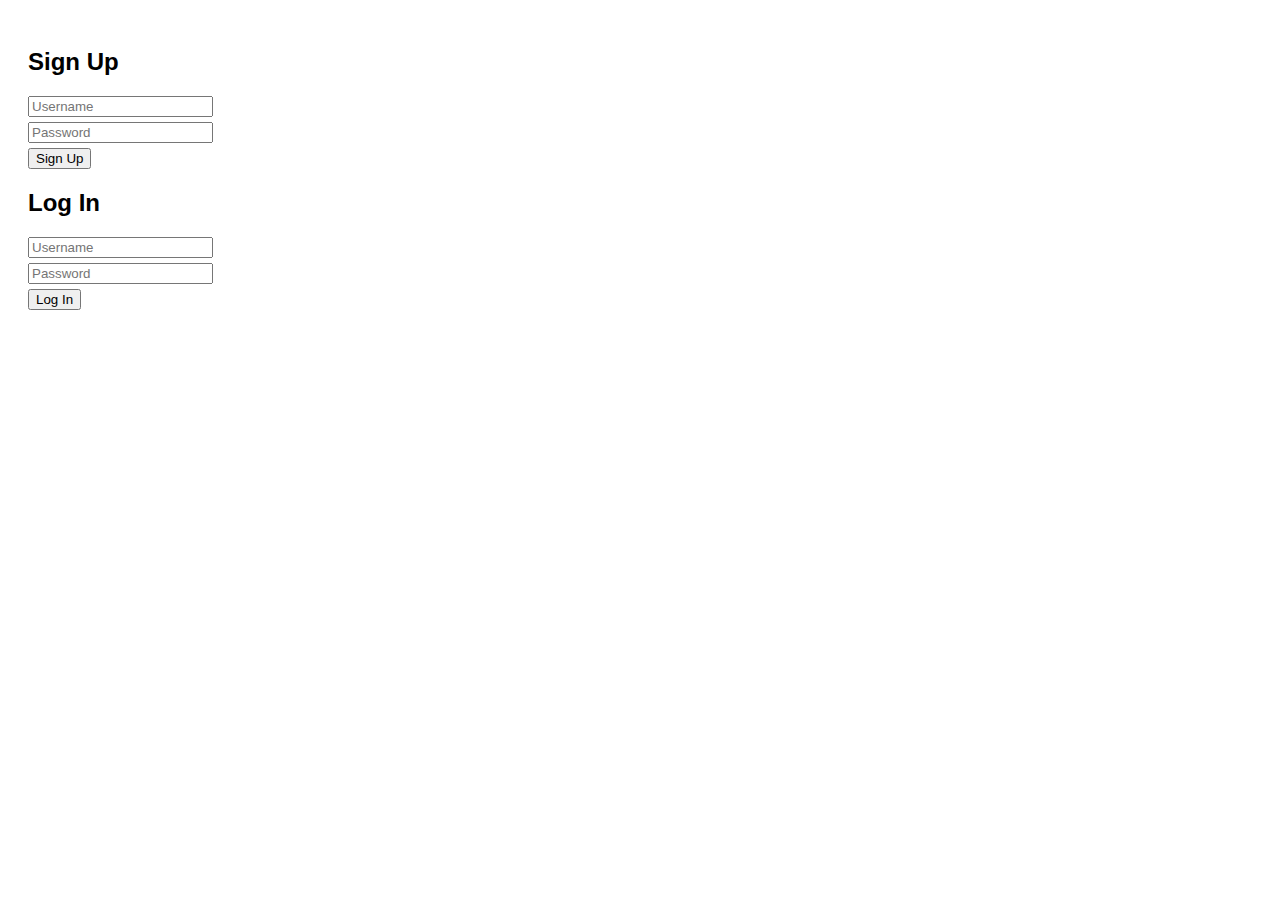
<file: index.html>
<!DOCTYPE html>
<html lang="en">
<head>
  <meta charset="UTF-8">
  <title>Login System</title>
  <style>
    body { font-family: Arial; padding: 20px; }
    form { margin-bottom: 20px; }
    input { margin: 5px 0; display: block; }
    .error { color: red; }
  </style>
</head>
<body>
  <h2>Sign Up</h2>
  <form id="signupForm">
    <input type="text" id="signupUser" placeholder="Username" required>
    <input type="password" id="signupPass" placeholder="Password" required>
    <button type="submit">Sign Up</button>
    <div id="signupError" class="error"></div>
  </form>

  <h2>Log In</h2>
  <form id="loginForm">
    <input type="text" id="loginUser" placeholder="Username" required>
    <input type="password" id="loginPass" placeholder="Password" required>
    <button type="submit">Log In</button>
    <div id="loginError" class="error"></div>
  </form>

  <script>
    // Sign Up
    document.getElementById("signupForm").addEventListener("submit", function(e) {
      e.preventDefault();
      const user = document.getElementById("signupUser").value;
      const pass = document.getElementById("signupPass").value;

      if (localStorage.getItem(user)) {
        document.getElementById("signupError").textContent = "Username already exists.";
      } else {
        localStorage.setItem(user, pass);
        document.getElementById("signupError").textContent = "Sign-up successful!";
      }
    });

    // Log In
    document.getElementById("loginForm").addEventListener("submit", function(e) {
      e.preventDefault();
      const user = document.getElementById("loginUser").value;
      const pass = document.getElementById("loginPass").value;

      const storedPass = localStorage.getItem(user);
      if (storedPass && storedPass === pass) {
        localStorage.setItem("loggedInUser", user);
        window.location.href = "dashboard.html";
      } else {
        document.getElementById("loginError").textContent = "Invalid username or password.";
      }
    });
  </script>
</body>
</html>
</file>
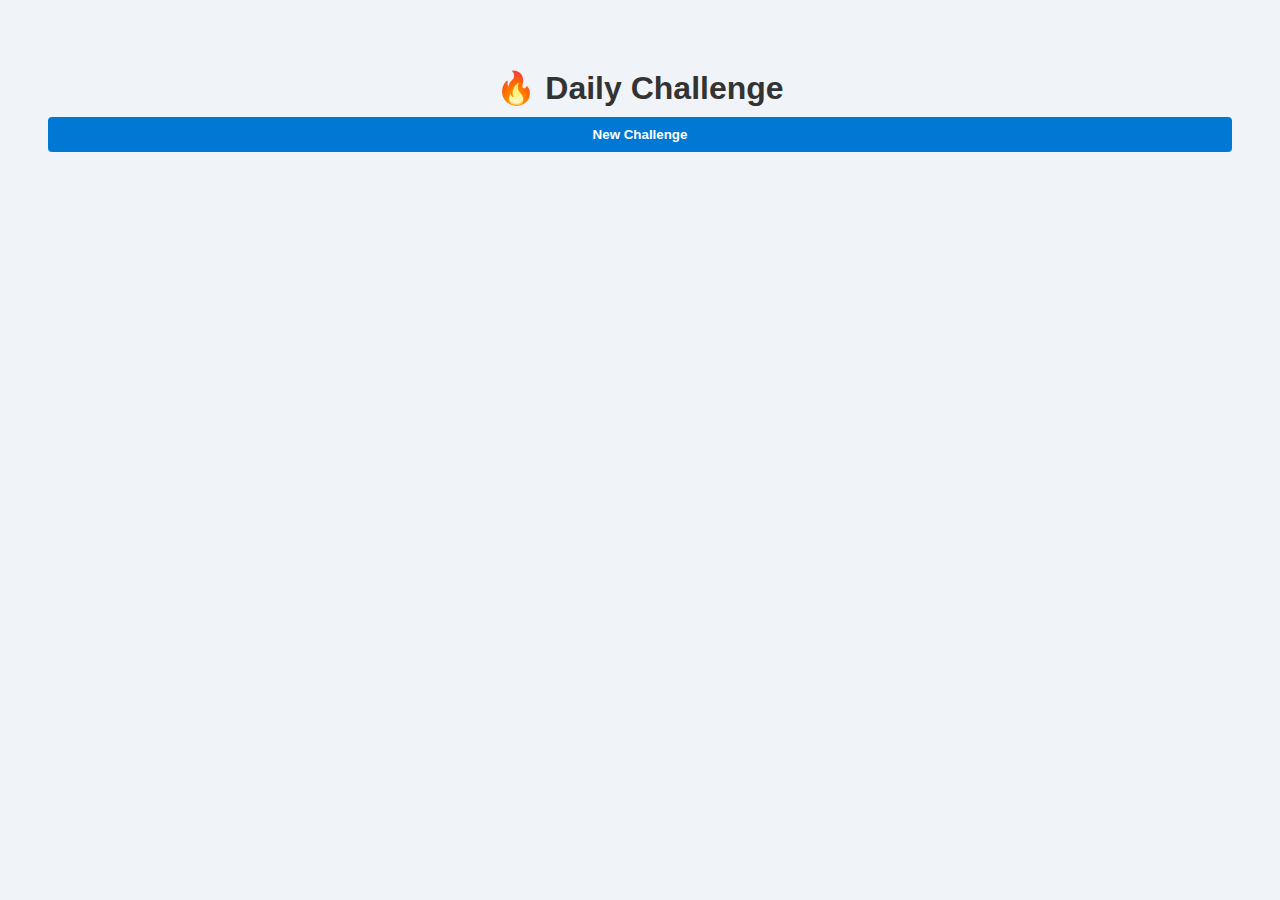
<file: challenges.html>
<!DOCTYPE html>
<html lang="en">
<head>
  <meta charset="UTF-8">
  <title>Daily Challenge</title>
  <link rel="stylesheet" href="style.css">
</head>
<body>
  <h1>🔥 Daily Challenge</h1>
  <div id="challengeText"></div>
  <button onclick="generateChallenge()">New Challenge</button>

  <script>
    const challenges = [
      "Review 5 flashcards",
      "Write a summary of today's topic",
      "Take a 3
</file>
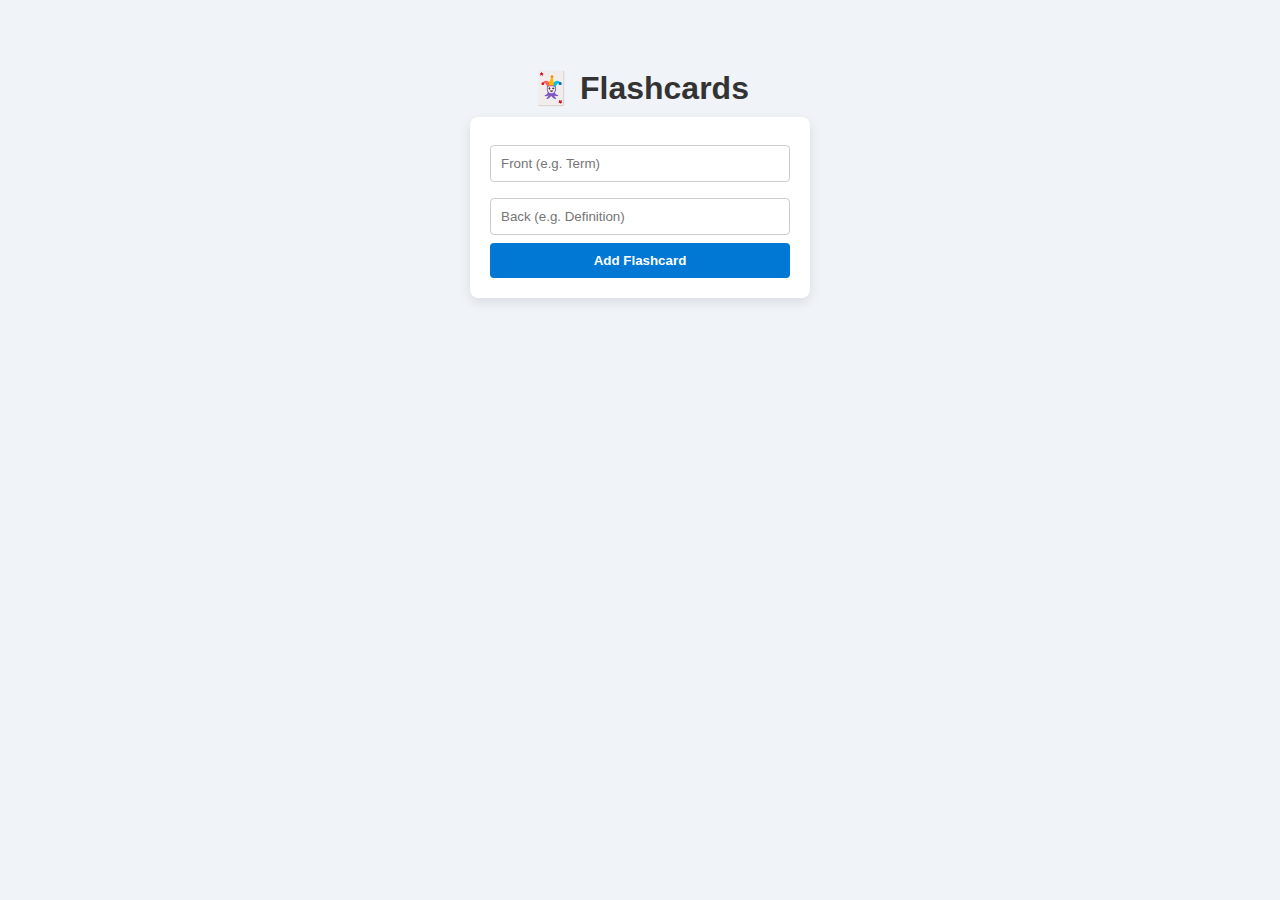
<file: flashcards.html>
<!DOCTYPE html>
<html lang="en">
<head>
  <meta charset="UTF-8">
  <title>Flashcards</title>
  <link rel="stylesheet" href="style.css">
</head>
<body>
  <h1>🃏 Flashcards</h1>
  <form id="cardForm">
    <input type="text" id="front" placeholder="Front (e.g. Term)" required>
    <input type="text" id="back" placeholder="Back (e.g. Definition)" required>
    <button type="submit">Add Flashcard</button>
  </form>
  <div id="cardsContainer"></div>

  <script type="module">
    import { initializeApp } from "firebase/app";
    import { getAnalytics } from "firebase/analytics";
    import { getAuth, onAuthStateChanged } from "firebase/auth";
    import { getFirestore, collection, addDoc, query, where, getDocs } from "firebase/firestore";

    const firebaseConfig = {
      apiKey: "AIzaSyAWIxHEaMb8_m-EyzbxYIZ1DqvLqm6nZUA",
      authDomain: "studybuddy-52db4.firebaseapp.com",
      projectId: "studybuddy-52db4",
      storageBucket: "studybuddy-52db4.firebasestorage.app",
      messagingSenderId: "790930126611",
      appId: "1:790930126611:web:bfc3cb82ee4b5e6397cce6",
      measurementId: "G-WT8NSSQCPR"
    };

    const app = initializeApp(firebaseConfig);
    const analytics = getAnalytics(app);
    const auth = getAuth(app);
    const db = getFirestore(app);

    onAuthStateChanged(auth, user => {
      if (!user) return window.location.href = "index.html";

      const cardForm = document.getElementById("cardForm");
      const cardsContainer = document.getElementById("cardsContainer");

      cardForm.addEventListener("submit", async e => {
        e.preventDefault();
        const front = document.getElementById("front").value;
        const back = document.getElementById("back").value;

        await addDoc(collection(db, "flashcards"), {
          uid: user.uid,
          front,
          back,
          created: Date.now()
        });

        cardForm.reset();
        loadCards();
      });

      async function loadCards() {
        cardsContainer.innerHTML = "";
        const q = query(collection(db, "flashcards"), where("uid", "==", user.uid));
        const snapshot = await getDocs(q);
        snapshot.forEach(doc => {
          const data = doc.data();
          const card = document.createElement("div");
          card.className = "flashcard";
          card.innerHTML = `<strong>${data.front}</strong><br>${data.back}`;
          cardsContainer.appendChild(card);
        });
      }

      loadCards();
    });
  </script>
</body>
</html>
</file>
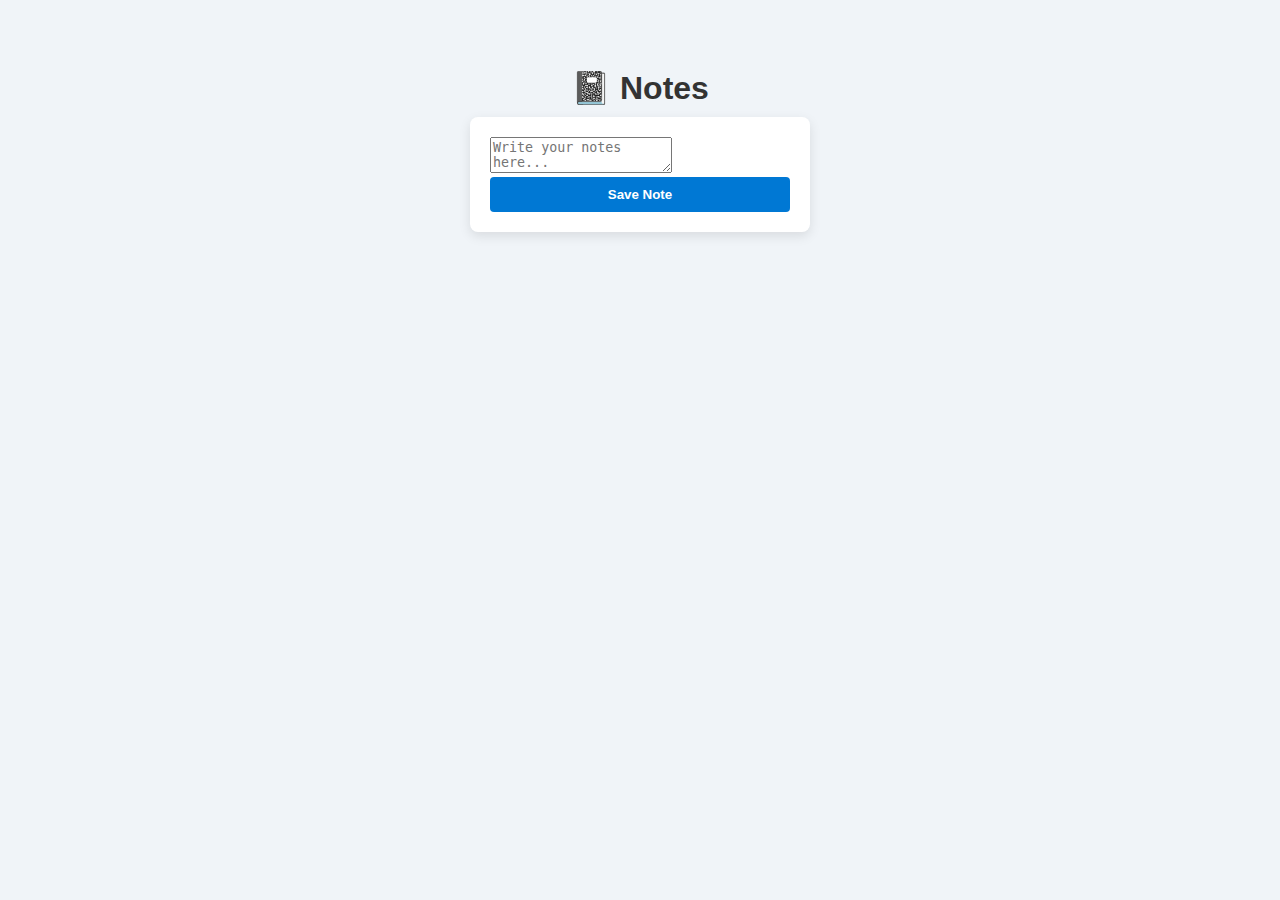
<file: notes.html>
<!DOCTYPE html>
<html lang="en">
<head>
  <meta charset="UTF-8">
  <title>Notes</title>
  <link rel="stylesheet" href="style.css">
</head>
<body>
  <h1>📓 Notes</h1>
  <form id="noteForm">
    <textarea id="noteText" placeholder="Write your notes here..." required></textarea>
    <button type="submit">Save Note</button>
  </form>
  <div id="notesContainer"></div>

  <script type="module">
    import { initializeApp } from "firebase/app";
    import { getAnalytics } from "firebase/analytics";
    import { getAuth, onAuthStateChanged } from "firebase/auth";
    import { getFirestore, collection, addDoc, query, where, getDocs } from "firebase/firestore";

    const firebaseConfig = {
      apiKey: "AIzaSyAWIxHEaMb8_m-EyzbxYIZ1DqvLqm6nZUA",
      authDomain: "studybuddy-52db4.firebaseapp.com",
      projectId: "studybuddy-52db4",
      storageBucket: "studybuddy-52db4.firebasestorage.app",
      messagingSenderId: "790930126611",
      appId: "1:790930126611:web:bfc3cb82ee4b5e6397cce6",
      measurementId: "G-WT8NSSQCPR"
    };

    const app = initializeApp(firebaseConfig);
    const analytics = getAnalytics(app);
    const auth = getAuth(app);
    const db = getFirestore(app);

    onAuthStateChanged(auth, user => {
      if (!user) return window.location.href = "index.html";

      const noteForm = document.getElementById("noteForm");
      const notesContainer = document.getElementById("notesContainer");

      noteForm.addEventListener("submit", async e => {
        e.preventDefault();
        const text = document.getElementById("noteText").value;

        await addDoc(collection(db, "notes"), {
          uid: user.uid,
          text,
          created: Date.now()
        });

        noteForm.reset();
        loadNotes();
      });

      async function loadNotes() {
        notesContainer.innerHTML = "";
        const q = query(collection(db, "notes"), where("uid", "==", user.uid));
        const snapshot = await getDocs(q);
        snapshot.forEach(doc => {
          const data = doc.data();
          const note = document.createElement("div");
          note.className = "note";
          note.textContent = data.text;
          notesContainer.appendChild(note);
        });
      }

      loadNotes();
    });
  </script>
</body>
</html>
</file>
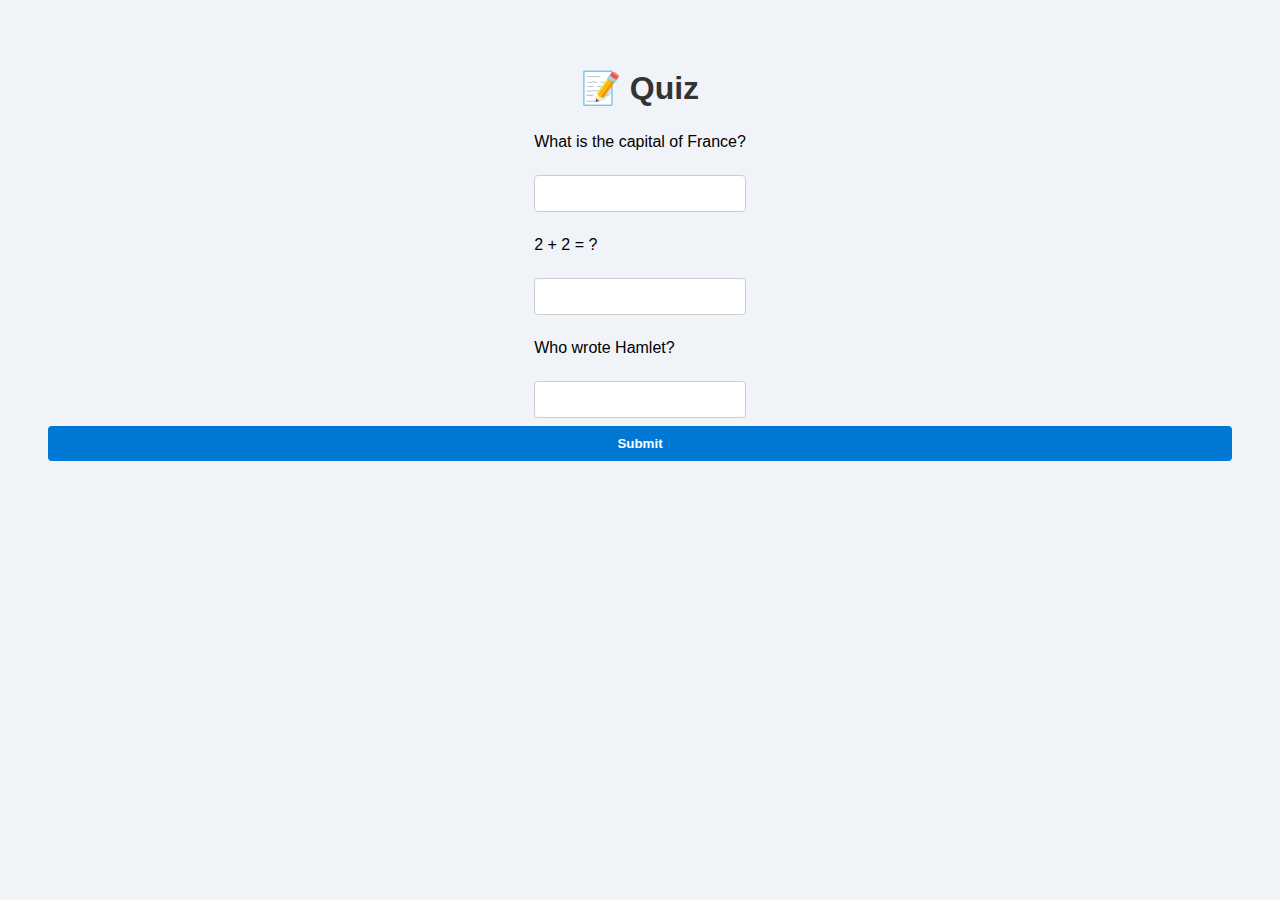
<file: quizzes.html>
<!DOCTYPE html>
<html lang="en">
<head>
  <meta charset="UTF-8">
  <title>Quizzes</title>
  <link rel="stylesheet" href="style.css">
</head>
<body>
  <h1>📝 Quiz</h1>
  <div id="quizContainer"></div>
  <button onclick="submitQuiz()">Submit</button>
  <div id="result"></div>

  <script>
    const questions = [
      { q: "What is the capital of France?", a: "Paris" },
      { q: "2 + 2 = ?", a: "4" },
      { q: "Who wrote Hamlet?", a: "Shakespeare" }
    ];

    const quizContainer = document.getElementById("quizContainer");

    questions.forEach((item, i) => {
      const div = document.createElement("div");
      div.innerHTML = `<p>${item.q}</p><input type="text" id="q${i}">`;
      quizContainer.appendChild(div);
    });

    function submitQuiz() {
      let score = 0;
      questions.forEach((item, i) => {
        const answer = document.getElementById(`q${i}`).value.trim().toLowerCase();
        if (answer === item.a.toLowerCase()) score++;
      });
      document.getElementById("result").textContent = `You scored ${score}/${questions.length}`;
    }
  </script>
</body>
</html>
</file>
<file: style.css>
body {
  font-family: 'Segoe UI', sans-serif;
  background: #f0f4f8;
  display: flex;
  flex-direction: column;
  align-items: center;
  padding: 40px;
}

h1, h2 {
  color: #333;
  margin-bottom: 10px;
}

form {
  background: #fff;
  padding: 20px;
  border-radius: 8px;
  box-shadow: 0 4px 12px rgba(0,0,0,0.1);
  width: 300px;
  margin-bottom: 30px;
}

input {
  width: 100%;
  padding: 10px;
  margin: 8px 0;
  border: 1px solid #ccc;
  border-radius: 4px;
  box-sizing: border-box;
}

button {
  width: 100%;
  padding: 10px;
  background-color: #0078D4;
  color: white;
  border: none;
  border-radius: 4px;
  cursor: pointer;
  font-weight: bold;
}

button:hover {
  background-color: #005ea2;
}

.error {
  color: red;
  font-size: 0.9em;
  margin-top: 5px;
}

.dashboard-container {
  background: #fff;
  padding: 30px;
  border-radius: 8px;
  box-shadow: 0 4px 12px rgba(0,0,0,0.1);
  width: 400px;
  text-align: center;
}

#welcomeMsg {
  font-size: 1.5em;
  margin-bottom: 20px;
}
</file>
